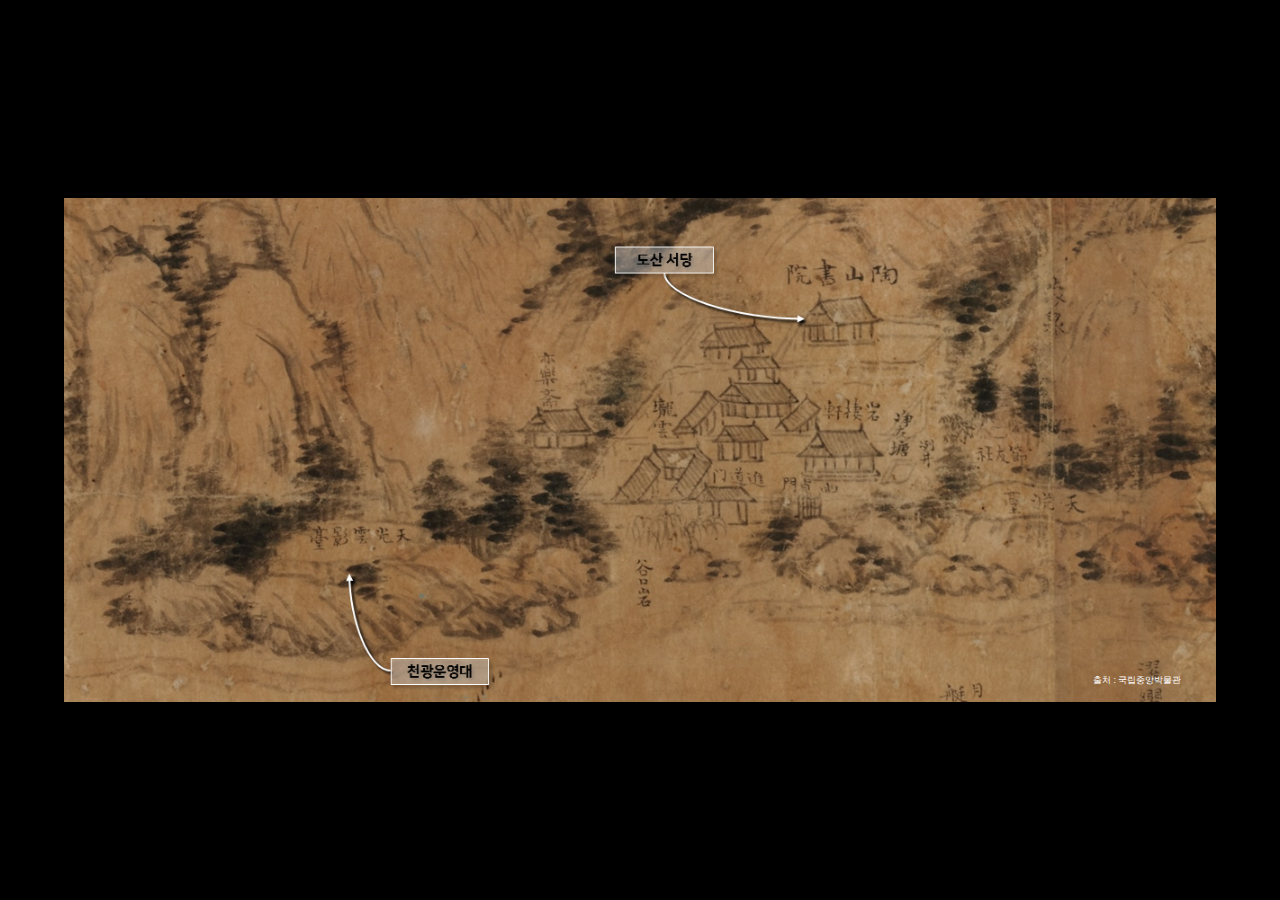
<file: dosan.html>
<!DOCTYPE html>
<html lang="en">
<head>
    <meta charset="UTF-8">
    <meta name="viewport" content="width=device-width, initial-scale=1.0">
    <title>도산십이곡</title>
    <style>
        body {
            margin: 0;
            padding: 0;
            width: 100%;
            height: 100vh;
            background-color: black;
            display: flex;
            justify-content: center;
            align-items: center;
            font-size: 2vh;
        }
        .image-container {
            position: relative;
            width: 90%;
            max-height: 100%;
        }
        img {
            width: 100%;
            display: block;
        }
        .transparent-button {
            position: absolute;
            top: 12.2%; /* 버튼의 세로 위치 (%로 조정 가능) */
            left: 52.2%; /* 버튼의 가로 위치 (%로 조정 가능) */
            transform: translate(-50%, -50%); /* 버튼을 정확히 중앙에 맞춤 */
            background-color: transparent;
            border: 0px solid white;
            color: white;
            font-size: 0vh;
            width: 8.5%;
            height: 5%;
            cursor: pointer;
        }
        .transparent-button.hidden {
            visibility: hidden; /* 버튼 숨김 */
        }
        .image-text {
            position: absolute;
            bottom: 3%; /* 텍스트의 세로 위치 */
            right: 3%; /* 텍스트의 가로 위치 */
            color: white;
            font-size: 1vh;
            font-family: Arial, sans-serif;
            text-align: right;
        }
    </style>
</head>
<body>
    <div class="image-container">
        <img id="mainImage" src="img/dosan1.PNG" alt="Image A">
        <button id="changeButton" class="transparent-button" onclick="changeImage()">Click Me</button>
        <div id="sourceText" class="image-text">출처 : 국립중앙박물관</div>
    </div>
    <script>
        function changeImage() {
            // 이미지 변경
            const image = document.getElementById('mainImage');
            image.src = "img/dosan2.PNG"; // 변경할 이미지 파일

            // 버튼 숨김 처리
            const button = document.getElementById('changeButton');
            button.classList.add('hidden');

            // 텍스트 변경
            const text = document.getElementById('sourceText');
            text.textContent = "출처 : 안동 시청";
        }
    </script>
</body>
</html>
</file>
